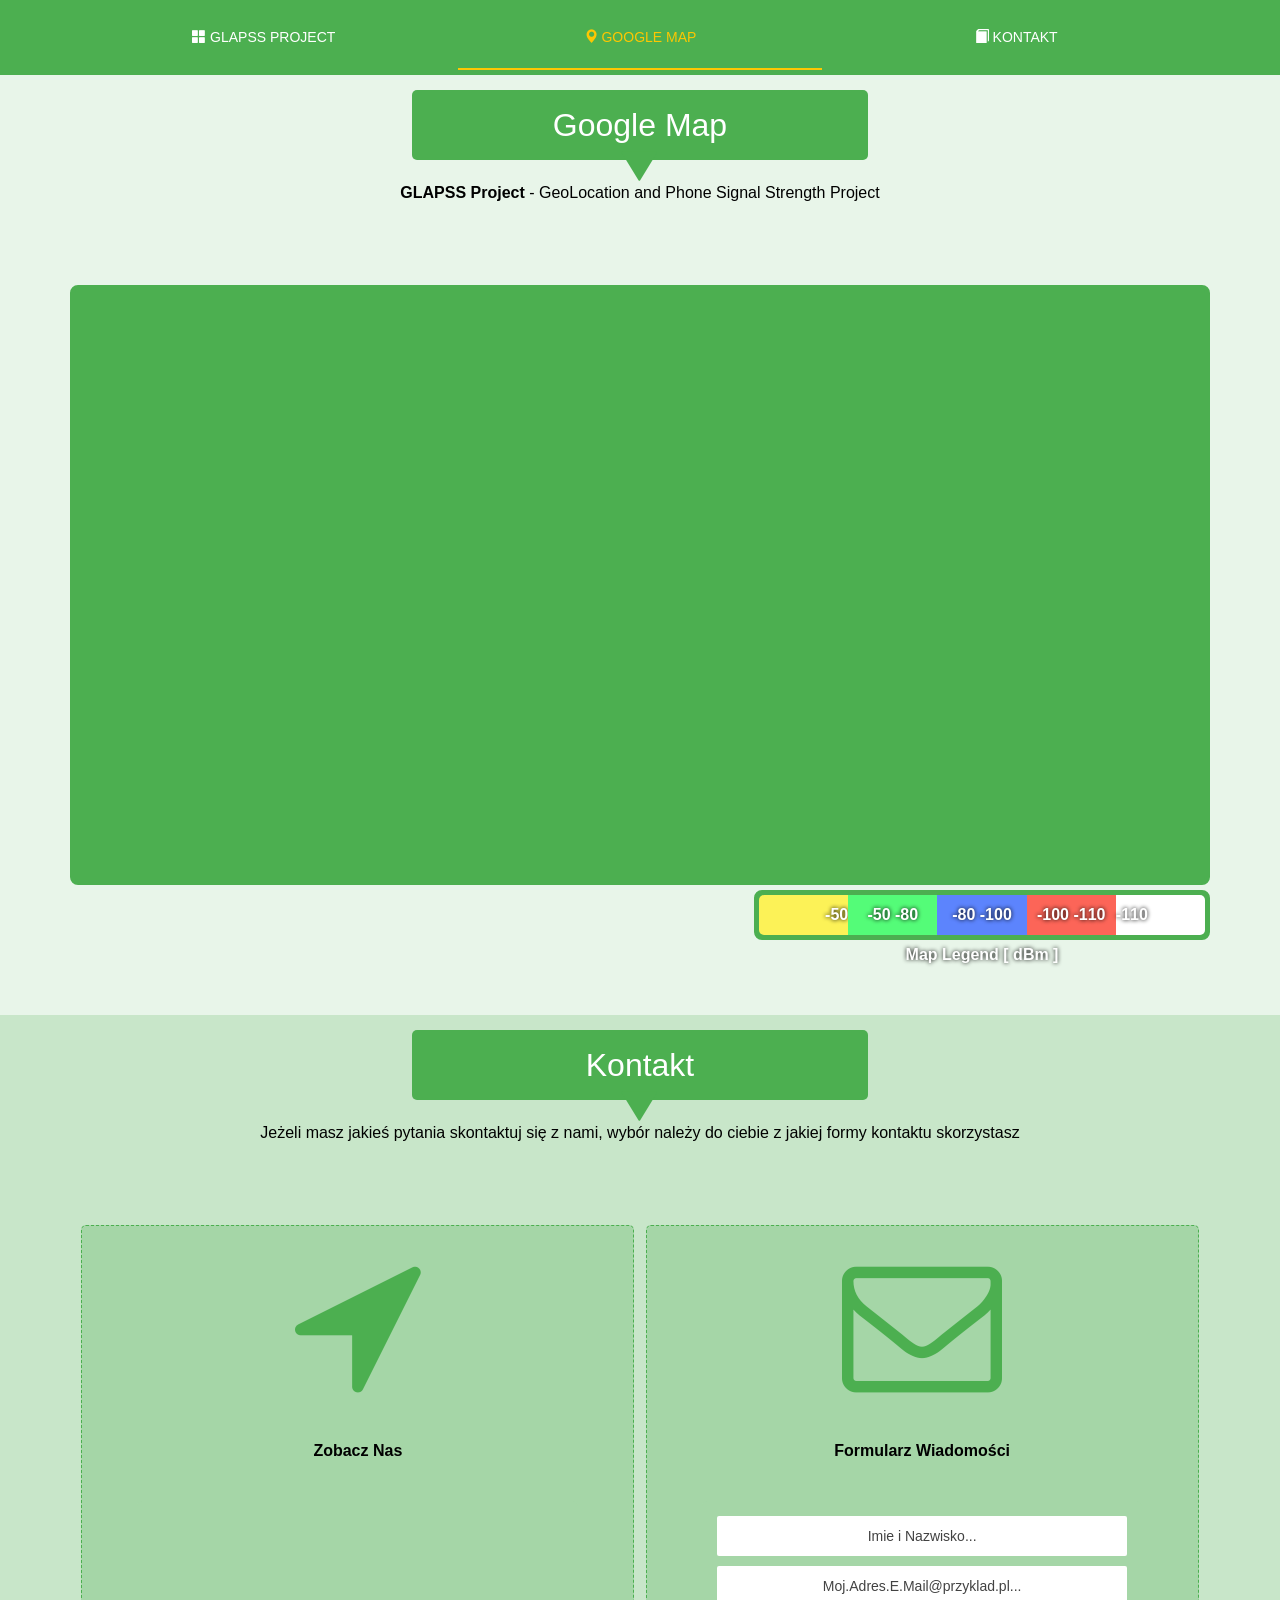
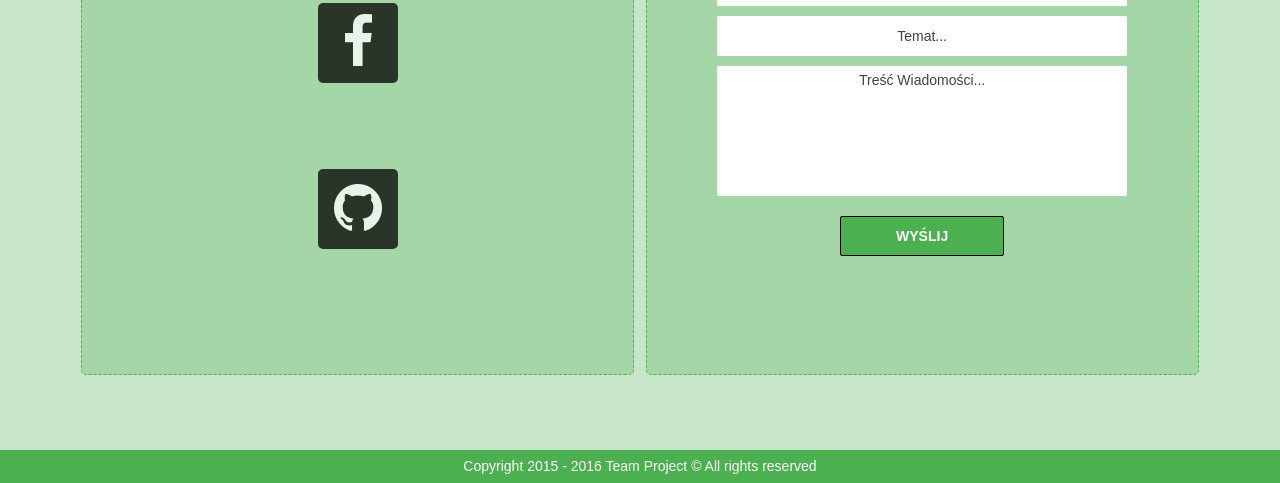
<file: index.html>
<!doctype html>
<html lang="pl">
<head>
<meta charset="utf-8">
<meta http-equiv="X-UA-Compatible" content="IE=edge">
<meta name="viewport" content="width=device-width, initial-scale=1">

<meta name="description" content="Webowa wersja program na urządzenie mobilne, które będzie pobierało sygnał GPS oraz moc sygnału telefonu komórkowego. Na podstawie tak zebranych danych, program powinien w czasie rzeczywistym wyrysowywać trójwymiarowy wykres f(długość geograficzna, szerokość geograficzna)=Moc sygnału.">
<meta name="author" content="Team Project">
<link rel="icon" href="favicon.ico">

<!-- GeoLocation And Phone Signal Strength [ GLAPSS Project ] -->
<title>GLAPSS Project</title>

<link rel="stylesheet" href="css/bootstrap.css">
<link rel="stylesheet" href="css/bootstrap-theme.css">
<link rel="stylesheet" href="css/font-awesome.css">
<link rel="stylesheet" href="css/style.css">

<script type="text/javascript" src="js/jquery-1.11.3.min.js"></script>
<script type="text/javascript" src="js/bootstrap.min.js"></script>

</head>

<body>

<!-- Header -->

<header id="header">
	<div class="container">
    
        <nav>
        	<ul>
            	<li id="project">
                	<a href="#" title="Team Project">
                        <span class="glyphicon glyphicon-th-large" aria-hidden="true"></span>
                    	<span>GLAPSS Project</span>
                    </a>
                </li>
            	<li id="GM-active" class="active-menu-item">
                	<a id="googleMapHeader" href="#" title="Google Map">
                    	<span class="glyphicon glyphicon-map-marker" aria-hidden="true"></span>
                    	<span>Google Map</span>
                    </a>
                </li>
                <li id="C-active">
                	<a id="contactHeader" href="#" title="Contact">
                    	<span class="glyphicon glyphicon-book" aria-hidden="true"></span>
                    	<span>Kontakt</span>
                    </a>
                </li>
            </ul>
        </nav>
    
    </div>
</header>

<!-- Google Map -->

<article class="subsection content" id="googleMap">
    <div class="container">
		
        <div class="subsection-header">
        	<h2>Google Map</h2>
            <span class="glyphicon glyphicon-play" aria-hidden="true"></span>
        </div>
        <p><b>GLAPSS Project</b> - GeoLocation and Phone Signal Strength Project</p>
		
    </div>
    
    <div class="googleMap-content">
        <div class="container">
			
			<div id="Map">
				
			</div>
			<div id="MapError">
			
			</div>
			<div id="form">
				<input type="text" placeholder="-XX" id="signal_dBm" name="signal_dBm"><label>dBm</label>
			</div>
			<div id="MapButton">
				Zapisz Pomiar
			</div>
			<div id="MapLegend">
				<div>Map Legend [ dBm ]</div>
				<div>
					-50
				</div>
				<div>
					-50     -80
				</div>
				<div>
					-80     -100
				</div>
				<div>
					-100     -110
				</div>
				<div>
					-110
				</div>
			</div>
			
        </div>
    </div>
</article>

<!-- Contact -->

<article class="subsection content" id="contact">
    <div class="container">
    
        <div class="subsection-header">
        	<h2>Kontakt</h2>
            <span class="glyphicon glyphicon-play" aria-hidden="true"></span>
        </div>
        <p>Jeżeli masz jakieś pytania skontaktuj się z nami, wybór należy do ciebie z jakiej formy kontaktu skorzystasz</p>
    
    </div>
    
    <div class="socialMedia-messageForm">
        <div class="container">
			
			<div class="socialMedia">
            	<i class="fa fa-location-arrow"></i>
				<div>Zobacz Nas</div>
                <div>
					<a href="#" title="Facebook"><i class="fa fa-facebook"></i></a>
					<a href="https://github.com/mateuszarchicinski/GLAPSS-Project" title="Github"><i class="fa fa-github"></i></a>
                </div>
            </div>
			
            <div class="messageForm">
				<i class="fa fa-envelope-o"></i>
				<div>Formularz Wiadomości</div>
				<div>
					<form id="myform" action="myforn.php" method="post">
						<input type="text" placeholder="Imie i Nazwisko..." id="name-lastName" name="name_lastName" title="Name And Last Name"/>
						<input type="text" placeholder="Moj.Adres.E.Mail@przyklad.pl..." id="e-mail" name="e_mail" title="E-Mail"/>
						<input type="text" placeholder="Temat..." id="subject" name="subject" title="Subject"/>
						<textarea type="text" placeholder="Treść Wiadomości..." id="content-message" name="content_message" title="Content Message"/></textarea>
						<div id="form-info">
							
						</div>
						<input type="submit" id="submit" name="submit" title="Send" value="Wyślij"/>
					</form>
				</div>
			</div>
		
        </div>
    </div>
</article>

<!-- Footer -->

<footer id="footer">
    <section id="copyright">
        <div class="container">
        
            <div class="copyright-info">
                Copyright 2015 - 2016 
                <a href="#">Team Project</a>
                 © All rights reserved
            </div>
        
        </div>
    </section>
</footer>

<script src="http://maps.google.com/maps/api/js?language=pl"></script>
<script type="text/javascript" src="js/main.js"></script>

<!-- Google Analytics: change UA-XXXXX-X to be your site's ID. -->
        <script>
            (function(b,o,i,l,e,r){b.GoogleAnalyticsObject=l;b[l]||(b[l]=
            function(){(b[l].q=b[l].q||[]).push(arguments)});b[l].l=+new Date;
            e=o.createElement(i);r=o.getElementsByTagName(i)[0];
            e.src='https://www.google-analytics.com/analytics.js';
            r.parentNode.insertBefore(e,r)}(window,document,'script','ga'));
            ga('create','UA-72931206-1','auto');ga('send','pageview');
        </script>
</body>
</html>
</file>
<file: css/style.css>
/* Main Styles */

body,
html{
    position: relative;
    background: #4CAF50;
    font-family: Arial,Helvetica,sans-serif;
    font-size: 1em;
    margin: 0px;
    padding: 0px;
}

a:focus{
	outline: none;
}

/* Header */

#header{
    width: 100%;
    height: 75px;
    background: #4CAF50;
    position: relative;
    overflow: hidden;
}

#header nav ul{
    width: 100%;
    position: relative;
    list-style: none;
    margin: 0px;
    padding: 0px;
}

#header nav li{
    float: left;
}

#header a{
    width: 32%;
    height: 65px;
    line-height: 65px;
    position: absolute;
    font-size: 0.875em;
    text-align: center;
    text-decoration: none;
    text-transform: uppercase;
    color: #fff;
	margin-top: 5px;
}

#header nav li:first-child a{
    left: 1%;
}

#header nav li:nth-child(2) a{
    left: 34%;
}

#header nav li:nth-child(3) a{
    left: 67%;
}

#header a:hover,
#header .active-menu-item a{
    color: #FDC702;
    border-bottom: 2px solid #FDC702;
}

/* Google Map & Contact */

#googleMap,
#contact{
    width: 100%;
    position: relative;
    overflow: hidden;
}

#googleMap{
	background: #E8F5E9;
}

#contact{
	background: #C8E6C9;
}

.subsection-header h2{
    width: 40%;
    height: 70px;
    line-height: 70px;
    background: #4CAF50;
    font-size: 2em;
    text-align: center;
    color: #fff;
    -webkit-border-radius: 5px;
	-moz-border-radius: 5px;
	border-radius: 5px;
    margin: 15px auto;
	transition: .4s;
}

#googleMap p,
#contact p{
    width: 100%;
    height: 35px;
    line-height: 35px;
    font-size: 1em;
    text-align: center;
	color: #000;
	margin-bottom: 75px;
}

.subsection-header span{
    width: 32px;
    height: 32px;
    line-height: 32px;
    position: absolute;
    left: 50%;
    top: 70px;
    transform: translateX(-50%) rotate(90deg);
    font-size: 2.5em;
    text-align: center;
    color: #4CAF50;
}

.googleMap-content{
    width: 100%;
}

.googleMap-content .container{
	position: relative;
}

#Map{
	width: 100%;
	height: 600px;
	background: #4CAF50;
	position: relative;
	-webkit-border-radius: 8px;
	-moz-border-radius: 8px;
	border-radius: 8px;
	margin-bottom: 40px;
	border: 5px solid #4CAF50;
}

#MapError,
#MapButton,
#MapLegend{
	height: 50px;
	line-height: 50px;
	position: relative;
	font-size: 1em;
	font-weight: bold;
	text-align: center;
	text-transform: uppercase;
	text-shadow: 0px 0px 4px #000;
	color: #fff;
	-webkit-border-radius: 8px;
	-moz-border-radius: 8px;
	border-radius: 8px;
	margin-top: -35px;
	margin-bottom: 75px;
}

#MapError{
	width: 40%;
	line-height: 25px;
	background: #EF5350;
	visibility: hidden;
	float: left;
	font-size: 1em;
}

#form{
	width: 18%;
	height: 30px;
	line-height: 30px;
	position: absolute;
	display: none;
	left: 41%;
	top: 605px;
	color: #000;
}

#form > input[type=text]{
	width: 30%;
	height: 100%;
	position: absolute;
	display: block;
	top: 0;
	left: 35%;
	text-align: center;
}

.input_okey{
	background-color: #66BB6A;
}

.input_error{
	background-color: #EF5350;
}

#form > label{
	width: 20%;
	height: 100%;
	position: absolute;
	display: block;
	top: 0;
	left: 65%;
	text-align: center;
}

#MapButton{
	width: 18%;
	background: #4CAF50;
	display: none;
	float: left;
	cursor: pointer;
	margin-left: 1%;
}

#MapLegend{
	width: 40%;
	line-height: 40px;
	background: #4CAF50;
	position: relative;
	float: right;
	text-transform: none;
	margin-left: 1%;
	border: 5px solid #4CAF50;
}

#MapLegend div:nth-of-type(1){
	width: 100%;
	height: 50px;
	position: absolute;
	z-index: 2;
	top: 40px;
}

#MapLegend div:nth-of-type(2),
#MapLegend div:nth-of-type(3),
#MapLegend div:nth-of-type(4),
#MapLegend div:nth-of-type(5),
#MapLegend div:nth-of-type(6){
	width: 20%;
	height: 40px;
	position: absolute;
	top: 0;
}

#MapLegend div:nth-of-type(2){
	background: #fcf257;
	left: 0;
	text-align: right;
	-webkit-border-top-left-radius: 5px;
	-webkit-border-bottom-left-radius: 5px;
	-moz-border-radius-topleft: 5px;
	-moz-border-radius-bottomleft: 5px;
	border-top-left-radius: 5px;
	border-bottom-left-radius: 5px;
}

#MapLegend div:nth-of-type(3){
	background: #54fc78;
	left: 20%;
	text-align: center;
}

#MapLegend div:nth-of-type(4){
	background: #5c84fd;
	left: 40%;
	text-align: center;
}

#MapLegend div:nth-of-type(5){
	background: #fc6558;
	left: 60%;
	text-align: center;
}

#MapLegend div:nth-of-type(6){
	background: #fff;
	left: 80%;
	text-align: left;
	-webkit-border-top-right-radius: 5px;
	-webkit-border-bottom-right-radius: 5px;
	-moz-border-radius-topright: 5px;
	-moz-border-radius-bottomright: 5px;
	border-top-right-radius: 5px;
	border-bottom-right-radius: 5px;
}

/* Contact */

.socialMedia-messageForm .container{
	position: relative;
}

.socialMedia,
.messageForm{
	width: 48.5%;
	height: 750px;
	background: #A5D6A7;
	position: relative;
	float: left;
	margin-left: 1%;
	-webkit-border-radius: 5px;
	-moz-border-radius: 5px;
	border-radius: 5px;
	border: 1px dashed #4CAF50;
	margin-bottom: 75px;
	transition: .4s;
}

.socialMedia > i,
.messageForm > i{
    width: 100%;
    height: 200px;
    line-height: 200px;
    font-size: 10em;
    text-align: center;
    color: #4CAF50;
	transition: .4s;
}

.socialMedia div:nth-of-type(1),
.messageForm div:nth-of-type(1){
    width: 100%;
    height: 50px;
    line-height: 50px;
    font-size: 1em;
	font-weight: bold;
    text-align: center;
    color: #000;
	transition: .4s;
}

.socialMedia div:nth-of-type(2){
    width: 80%;
    height: 450px;
    line-height: 20px;
	background: #A5D6A7;
    font-size: .875em;
    text-align: left;
	color: #000;
	-webkit-border-radius: 5px;
	-moz-border-radius: 5px;
	border-radius: 5px;
	margin: 25px auto;
	padding: 15px 15px;
	transition: .4s;
}

.socialMedia > div:nth-of-type(2) > a{
	width: 80px;
	height: 80px;
	background: #000;
	position: relative;
	display: block;
	-webkit-border-radius: 5px;
	-moz-border-radius: 5px;
	border-radius: 5px;
	opacity: .75;
	filter: alpha(opacity=75);
	margin: 86.66666px auto;
	transition: .3s;
}

.socialMedia > div:nth-of-type(2) > a > i{
	width: 100%;
	height: 100%;
	line-height: 80px;
	font-size: 4em;
	text-align: center;
	color: #fff;
}

.socialMedia > div:nth-of-type(2) > a:nth-of-type(1):hover{
	background: #3b5998;
	opacity: 1;
	filter: alpha(opacity=100);
}

.socialMedia > div:nth-of-type(2) > a:nth-of-type(2):hover{
	background: #614381;
	opacity: 1;
	filter: alpha(opacity=100);
}

.messageForm div:nth-of-type(2){
    width: 80%;
    height: 450px;
	background: #A5D6A7;
    font-size: .875em;
	color: #000;
	-webkit-border-radius: 5px;
	-moz-border-radius: 5px;
	border-radius: 5px;
	margin: 25px auto;
	padding: 15px 15px;
	transition: .4s;
}

.messageForm div:nth-of-type(2) input[type=text]{
	width: 100%;
	height: 40px;
	line-height: 40px;
	position: relative;
	display: block;
	-webkit-border-radius: 2px;
	-moz-border-radius: 2px;
	border-radius: 2px;
	border: none;
	outline: none;
	margin-bottom: 10px;
	padding: 4px 5px;
}

.messageForm div:nth-of-type(2) textarea[type=text]{
	width: 100%;
	height: 130px;
	line-height: 20px;
	position: relative;
	display: block;
	resize: none;
	-webkit-border-radius: 2px;
	-moz-border-radius: 2px;
	border-radius: 2px;
	border: none;
	outline: none;
	margin-bottom: 5px;
	padding: 4px 5px;
}

#form-info{
	width: 100%;
	height: auto;
	line-height: 20px;
	position: relative;
	display: block;
    font-size: 0.875em;
	font-weight: none;
	text-align: center;
	color: #EF5350;
	border: none;
	outline: none;
	padding: 5px 5px;
}

.messageForm div:nth-of-type(2) input[type=submit]{
	width: 40%;
	height: 40px;
	line-height: 20px;
	background: #4CAF50;
	position: relative;
	display: block;
	font-weight: bold;
	text-transform: uppercase;	
	color: #fff;
	-webkit-border-radius: 2px;
	-moz-border-radius: 2px;
	border-radius: 2px;
	border: 1px solid black;
	margin: 5px auto;
	transition: .4s;
}

#myform > input[type=text]:focus,
#myform > textarea[type=text]:focus{
	border-color: #66afe9;
	outline: 0;
	-webkit-box-shadow: inset 0 1px 1px rgba(0,0,0,.075), 0 0 8px rgba(102, 175, 233, .6);
	box-shadow: inset 0 1px 1px rgba(0,0,0,.075), 0 0 8px rgba(102, 175, 233, .6);
}

#myform >  input[type=submit]:hover{
	color: #FDC702;
}

::-moz-placeholder{
  color: #424242;
  text-align: center;
  opacity: 1;
}

:-ms-input-placeholder{
  color: #424242;
  text-align: center;
}

::-webkit-input-placeholder{
  color: #424242;
  text-align: center;
}

::-ms-expand{
  color: #424242;
  background-color: transparent;
  text-align: center;
  border: 0;
}

.input_okey{
	background-color: #66BB6A;
}

.input_error{
	background-color: #EF5350;
}

.socialMedia:hover,
.messageForm:hover{
	background: #4CAF50;
}

.socialMedia:hover i,
.socialMedia:hover div:nth-of-type(1),
.messageForm:hover i,
.messageForm:hover div:nth-of-type(1){
	color: #fff;
}

.socialMedia:hover div:nth-of-type(2){
	background: #B9F6CA;
	color: #fff;
}

.socialMedia:hover a{
	color: #000;
}

.messageForm:hover div:nth-of-type(2){
	background: #B9F6CA;
}

/* Footer */

#footer{
    width: 100%;
    line-height: 32.5px;
    position: relative;
    background: #4CAF50;
}

.copyright-info{
    width: 100%;
    font-size: 0.875em;
    text-align: center;
    color: #fff;
}

.copyright-info a{
    text-decoration: none;
    color: #fff;
    transition: 0.4s;
}

.copyright-info a:hover{
    color: #FDC702;
}

/* RWD */

@media only screen and (max-width: 1045px){
	body{
		font-size: .8em;
	}
	
	.googleMap-content .container{
		height: 625px;
		position: relative;
		margin-bottom: 75px;
	}
	
	#Map{
	height: 400px;
	}

	#MapError,
	#MapButton,
	#MapLegend{
		position: absolute;
		margin-left: 0;
		margin-top: 0;
		margin-bottom: 0;
	}
	
	#MapError{
		width: 85%;
		left: 7.5%;
		top: 405px;
	}
	
	#form{
		width: 27%;
		display: block;
		top: 540px;
		left: 36.5%;
	}
	
	#MapButton{
		width: 35%;
		display: block;
		left: 32.5%;
		top: 575px;
	}
	
	#MapLegend{
		width: 95%;
		left: 2.5%;
		top: 460px;
	}
	
}

@media only screen and (max-width: 945px){
	.socialMedia,
	.messageForm{
		width: 98%;
		float: none;
	}
	
	.socialMedia{
		margin-bottom: 25px;
	}
	
}

@media only screen and (max-width: 680px){
	#MapError{
		font-size: .875em;
	}
	
}

@media only screen and (max-width: 665px){
	#contact p{
		line-height: 17.5px;
	}
	
}

@media only screen and (max-width: 545px){
	.container{
		padding: 0;
	}
	
	#MapError{
		font-size: .625em;
	}
	
	#form-info{
		line-height: 14px;
	}
	
}

@media only screen and (max-width: 410px){
	.subsection-header h2{
		width: 60%;
	}
	
	#MapError{
		font-size: .5em;
	}
	
}

@media only screen and (max-width: 395px){
	#googleMap p{
		line-height: 17.5px;
	}
	
}
</file>
